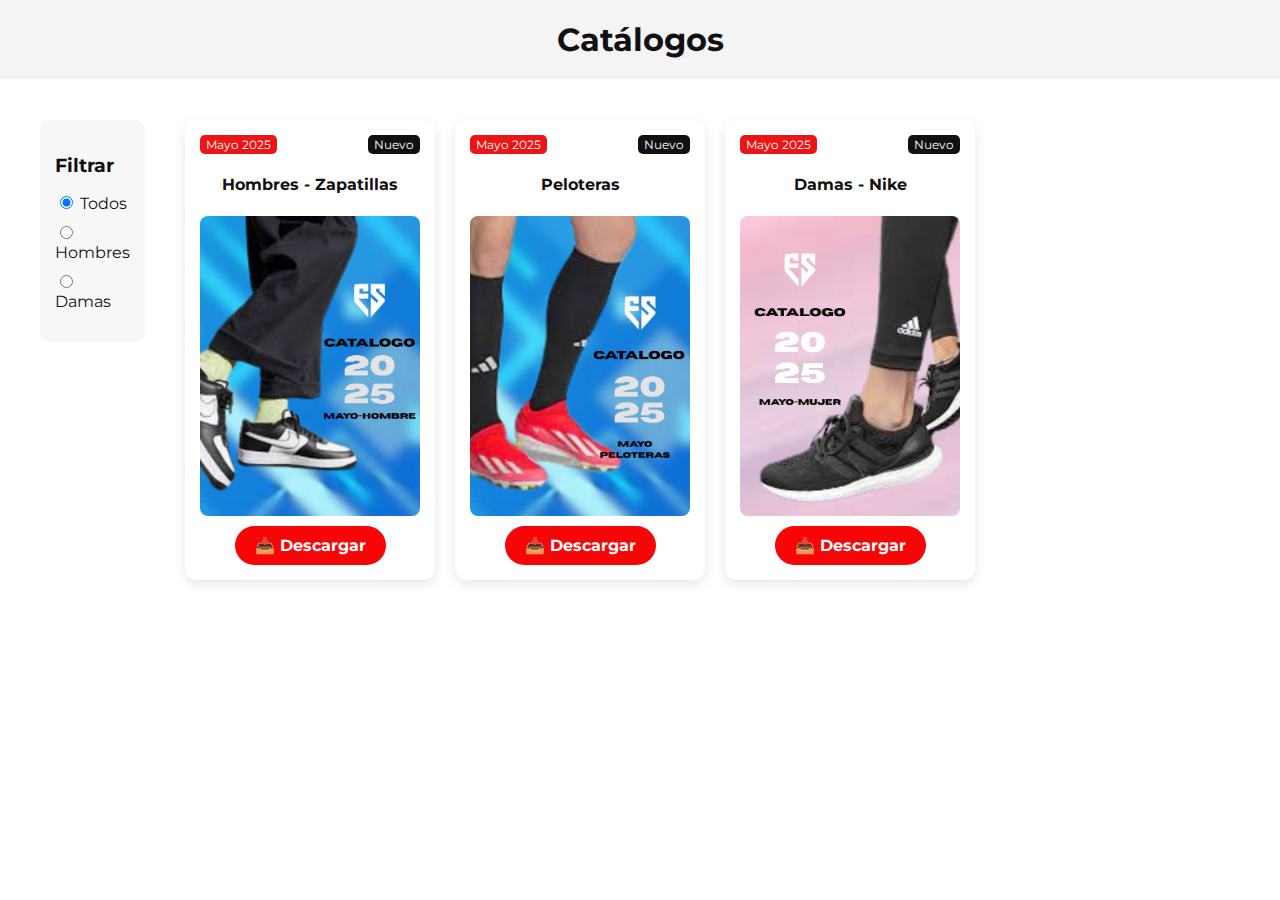
<file: catalogos.html>
<!DOCTYPE html>
<html lang="es">
<head>
    <meta charset="UTF-8">
    <meta name="viewport" content="width=device-width, initial-scale=1.0">
    <title>Catálogos</title>
    <link rel="stylesheet" href="css/estilos.css">
    <link rel="preconnect" href="https://fonts.googleapis.com">
    <link href="https://fonts.googleapis.com/css2?family=Montserrat:wght@400;700&display=swap" rel="stylesheet">
</head>
<body>

    <header class="main-header">
        <h1>Catálogos</h1>
    </header>

    <main class="catalogo-container">
        <aside class="filtros">
            <h3>Filtrar</h3>
            <ul>
                <li>
                    <label>
                        <input type="radio" name="filtro" value="todos" checked> Todos
                    </label>
                </li>
                <li>
                    <label>
                        <input type="radio" name="filtro" value="hombre"> Hombres
                    </label>
                </li>
                <li>
                    <label>
                        <input type="radio" name="filtro" value="mujer"> Damas
                    </label>
                </li>
            </ul>
        </aside>

        <section class="catalogos">
           
            <div class="tarjeta hombre">
                <div class="etiquetas">
                    <span class="mayo">Mayo 2025</span>
                    <span class="nuevo">Nuevo</span>
                </div>
                <h4>Hombres - Zapatillas</h4>
                <img src="images/1.png" alt="Catálogo Hombres">
                <a href="pdfs/ZAPATILLAS HOMBRE.pdf" download class="boton-descargar">📥 Descargar</a>
            </div>

            <div class="tarjeta hombre">
                <div class="etiquetas">
                    <span class="mayo">Mayo 2025</span>
                    <span class="nuevo">Nuevo</span>
                </div>
                <h4>Peloteras</h4>
                <img src="images/3.png" alt="Catálogo Hombres">
                <a href="pdfs/PELOTERAS.pdf" download class="boton-descargar">📥 Descargar</a>
            </div>

          
            <div class="tarjeta mujer">
                <div class="etiquetas">
                    <span class="mayo">Mayo 2025</span>
                    <span class="nuevo">Nuevo</span>
                </div>
                <h4>Damas - Nike</h4>
                <img src="images/2.png" alt="Catálogo Damas">
                <a href="pdfs/ZAPATILLAS MUJER.pdf" download class="boton-descargar">📥 Descargar</a>
            </div>

           
        </section>
    </main>

    <script>
        const filtros = document.querySelectorAll('input[name="filtro"]');
        const tarjetas = document.querySelectorAll('.tarjeta');

        filtros.forEach(filtro => {
            filtro.addEventListener('change', () => {
                const valor = filtro.value;

                tarjetas.forEach(tarjeta => {
                    if (valor === 'todos') {
                        tarjeta.style.display = 'block';
                    } else if (!tarjeta.classList.contains(valor)) {
                        tarjeta.style.display = 'none';
                    } else {
                        tarjeta.style.display = 'block';
                    }
                });
            });
        });
    </script>

</body>
</html>
</file>
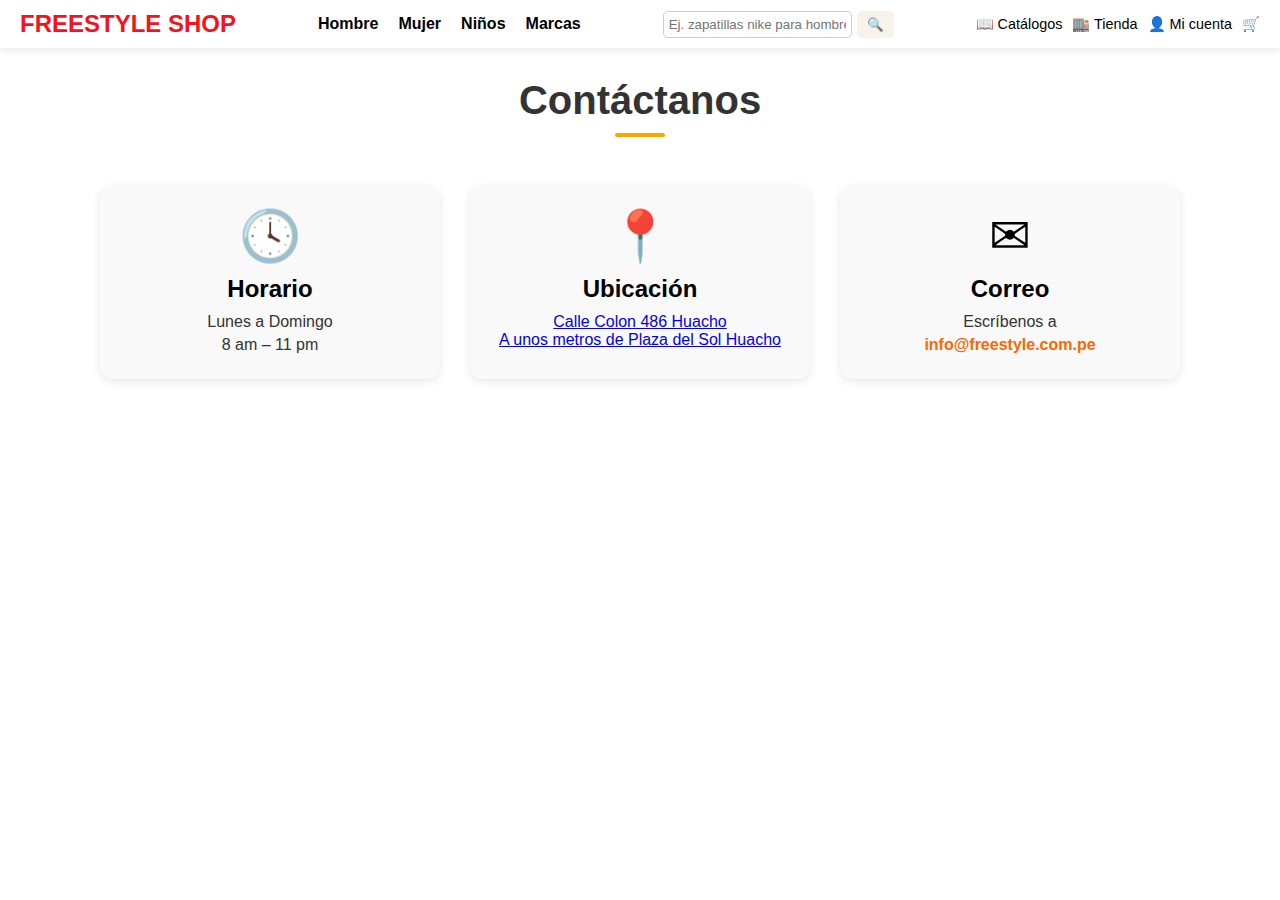
<file: contacto.html>
<!DOCTYPE html>
<html lang="es">
<head>
    <meta charset="UTF-8">
    <meta name="viewport" content="width=device-width, initial-scale=1.0">
    <title>Contáctanos</title>
    <link rel="stylesheet" href="css/estilocontacto.css">
</head>
<body>
    <nav class="navbar">
        <div class="logo">FREESTYLE SHOP</div>
        <ul class="menu">
            <li><a href="#">Hombre</a></li>
            <li><a href="#">Mujer</a></li>
            <li><a href="#">Niños</a></li>
            <li><a href="#">Marcas</a></li>
        </ul>
        <div class="buscar">
            <input type="text" placeholder="Ej. zapatillas nike para hombre">
            <button>🔍</button>
        </div>
        <div class="iconos">
            <a href="#">📖 Catálogos</a>
            <a href="#">🏬 Tienda</a>
            <a href="#">👤 Mi cuenta</a>
            <a href="#">🛒</a>
        </div>
    </nav>
    <header>
        <h1>Contáctanos</h1>
        <div class="divider"></div>
    </header>

    <section class="contacto">
        <div class="card">
            <div class="icono">&#128339;</div>
            <h2>Horario</h2>
            <p>Lunes a Domingo</p>
            <p>8 am – 11 pm</p>
        </div>
        <div class="card">
            <div class="icono">&#128205;</div>
            <h2>Ubicación</h2>
            <p><a href="https://www.google.com/maps/place/FREESTYLESHOP+PER%C3%9A/@-11.1083734,-77.6148265,17z/data=!3m1!4b1!4m6!3m5!1s0x9106df6c26aaed3b:0xc96e41c3cd814f6!8m2!3d-11.1083787!4d-77.6122516!16s%2Fg%2F11s18fd8lq?entry=ttu&g_ep=EgoyMDI1MDQyMy4wIKXMDSoJLDEwMjExNDU1SAFQAw%3D%3D"> Calle Colon 486 Huacho<br>
            A unos metros de Plaza del Sol Huacho</a><br>
            </p>
        </div>
        <div class="card">
            <div class="icono">&#9993;</div>
            <h2>Correo</h2>
            <p>Escríbenos a</p>
            <p class="correo">info@freestyle.com.pe</p>
        </div>
    </section>
</body>
</html>
</file>
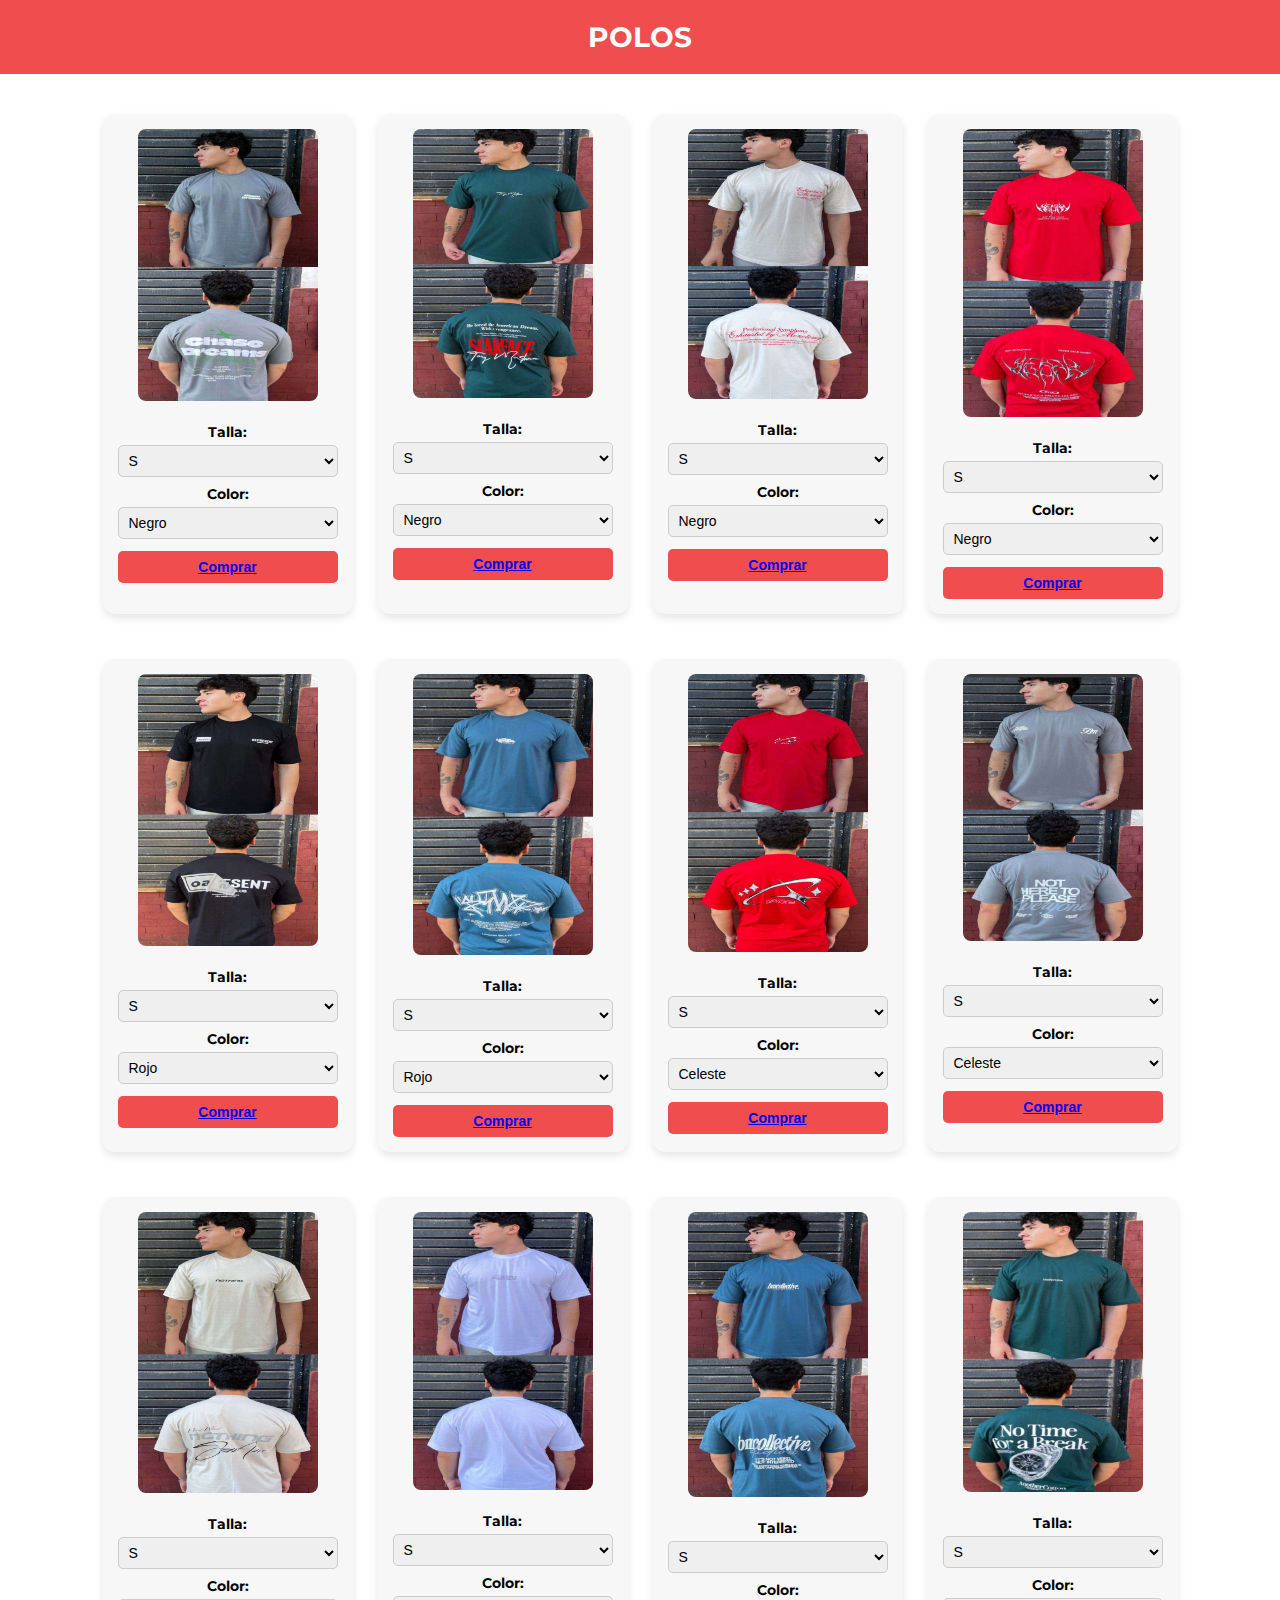
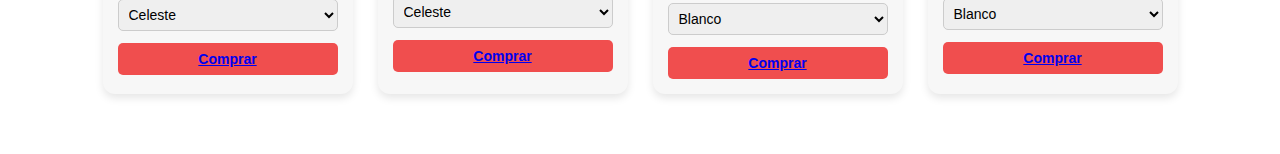
<file: polos.html>
<!DOCTYPE html>
<html lang="es">
<head>
  <meta charset="UTF-8">
  <meta name="viewport" content="width=device-width, initial-scale=1.0">
  <title>Polos - Freestyle Shop</title>
  <link href="https://fonts.googleapis.com/css2?family=Montserrat:wght@400;700&display=swap" rel="stylesheet">
  <style>
   body {
  font-family: 'Montserrat', sans-serif;
  background-color: #fff;
  margin: 0;
  padding: 0;
}

.barra-superior {
  background-color: #f04e4e;
  color: white;
  text-align: center;
  padding: 20px;
  font-size: 28px;
  font-weight: bold;
}
.contenedor-productos{
  display: flex;
  flex-wrap: wrap;
  justify-content: center;
  gap: 25px;
  padding: 40px;
}

.producto {
  background-color: #f7f7f7;
  padding: 15px;
  border-radius: 12px;
  box-shadow: 0 4px 8px rgba(0,0,0,0.1);
  text-align: center;
  width: 220px; 
  margin-bottom: 20px;
}

.producto img {
  width: 100%;
  max-width: 180px;
  height: auto;
  border-radius: 8px;
  margin-bottom: 10px;
}

.producto label {
  display: block;
  font-weight: bold;
  font-size: 14px;
  margin-top: 8px;
}

.producto select {
  width: 100%;
  padding: 6px;
  margin-top: 4px;
  border-radius: 5px;
  border: 1px solid #ccc;
  font-size: 14px;
}

.producto button {
  margin-top: 12px;
  padding: 8px;
  width: 100%;
  background-color: #f04e4e;
  color: white;
  border: none;
  border-radius: 5px;
  cursor: pointer;
  font-weight: bold;
  font-size: 14px;
  transition: background 0.3s;
}

.producto button:hover {
  background-color: #d93e3e;
}

  </style>
</head>
<body>

    <div class="barra-superior">POLOS</div>
  
    <div class="contenedor-productos">
  
      <div class="producto">
        <img class="producto-img" src="images/polos1.jpeg" alt="Polo 1">
  
        <div class="producto-info">
          <label for="talla1">Talla:</label>
          <select id="talla1" name="talla">
            <option value="S">S</option>
            <option value="M">M</option>
            <option value="L">L</option>
          </select>
  
          <label for="color1">Color:</label>
          <select id="color1" name="color">
            <option value="Negro">Negro</option>
            <option value="Blanco">Blanco</option>
            <option value="Rojo">Rojo</option>
            <option value="Celeste">Celeste</option>
            <option value="Arena">Arena</option>
            <option value="Verde">Verde</option>
            <option value="Azul">Azul</option>
          </select>
  
          <button><a href="https://wa.me/51913506539?text=Hola,%20estoy%20interesado%20en%20las%20Zapatillas%20Nike%20Air" 
           >Comprar</a></button>
        </div>
      </div>
    

      <div class="producto">
        <img class="producto-img" src="images/pol4.png" alt="Polo 1">
    
        <div class="producto-info">
          <label for="talla1">Talla:</label>
          <select id="talla1" name="talla">
            <option value="S">S</option>
            <option value="M">M</option>
            <option value="L">L</option>
          </select>
    
          <label for="color1">Color:</label>
          <select id="color1" name="color">
            <option value="Negro">Negro</option>
            <option value="Blanco">Blanco</option>
            <option value="Celeste">Celeste</option>
            <option value="Rojo">Rojo</option>
            <option value="Arena">Arena</option>
            <option value="Plomo">Plomo</option>
            <option value="Azul">Azul</option>
          </select>
    
          <button><a href="https://wa.me/51913506539?text=Hola,%20estoy%20interesado%20en%20las%20Zapatillas%20Nike%20Air" 
            >Comprar</a></button>
        </div>
      </div>


      <div class="producto">
        <img class="producto-img" src="images/pol3.png" alt="Polo 1">
    
        <div class="producto-info">
          <label for="talla1">Talla:</label>
          <select id="talla1" name="talla">
            <option value="S">S</option>
            <option value="M">M</option>
            <option value="L">L</option>
          </select>
    
          <label for="color1">Color:</label>
          <select id="color1" name="color">
            <option value="Negro">Negro</option>
            <option value="Blanco">Blanco</option>
            <option value="Rojo">Rojo</option>
            <option value="Azul">Azul</option>
            <option value="Celeste">Celeste</option>
            <option value="Verde">Verde</option>
            <option value="Plomo">Plomo</option>
          </select>
    
          <button><a href="https://wa.me/51913506539?text=Hola,%20estoy%20interesado%20en%20las%20Zapatillas%20Nike%20Air" 
            >Comprar</a></button>
        </div>
      </div>


      <div class="producto">
        <img class="producto-img" src="images/pol5.png" alt="Polo 1">
    
        <div class="producto-info">
          <label for="talla1">Talla:</label>
          <select id="talla1" name="talla">
            <option value="S">S</option>
            <option value="M">M</option>
            <option value="L">L</option> 
          </select>
    
          <label for="color1">Color:</label>
          <select id="color1" name="color">
            <option value="Negro">Negro</option>
            <option value="Blanco">Blanco</option>
            <option value="Verde">Verde</option>
            <option value="Celeste">Celeste</option>
            <option value="Celeste">Arena</option>
            <option value="Celeste">Plomo</option>
            <option value="Celeste">Azul</option>
          </select>
    
          <button><a href="https://wa.me/51913506539?text=Hola,%20estoy%20interesado%20en%20las%20Zapatillas%20Nike%20Air" 
            >Comprar</a></button>
        </div>
      </div>


      <div class="producto">
        <img class="producto-img" src="images/pol6.png" alt="Polo 1">
    
        <div class="producto-info">
          <label for="talla1">Talla:</label>
          <select id="talla1" name="talla">
            <option value="S">S</option>
            <option value="M">M</option>
            <option value="L">L</option>
          </select>
    
          <label for="color1">Color:</label>
          <select id="color1" name="color">
            <option value="Rojo">Rojo</option>
            <option value="Blanco">Blanco</option>
            <option value="Verde">Verde</option>
            <option value="Celeste">Celeste</option>
            <option value="Celeste">Arena</option>
            <option value="Celeste">Plomo</option>
            <option value="Celeste">Azul</option>
          </select>
    
          <button><a href="https://wa.me/51913506539?text=Hola,%20estoy%20interesado%20en%20las%20Zapatillas%20Nike%20Air" 
            >Comprar</a></button>
        </div>
      </div>


      <div class="producto">
        <img class="producto-img" src="images/pol7.png" alt="Polo 1">
    
        <div class="producto-info">
          <label for="talla1">Talla:</label>
          <select id="talla1" name="talla">
            <option value="S">S</option>
            <option value="M">M</option>
            <option value="L">L</option>
          </select>
    
          <label for="color1">Color:</label>
          <select id="color1" name="color">
            <option value="Rojo">Rojo</option>
            <option value="Blanco">Blanco</option>
            <option value="Verde">Verde</option>
            <option value="Negro">Negro</option>
            <option value="Arena">Arena</option>
            <option value="Plomo">Plomo</option>
            <option value="Azul">Azul</option>
          </select>
    
          <button><a href="https://wa.me/51913506539?text=Hola,%20estoy%20interesado%20en%20las%20Zapatillas%20Nike%20Air" 
            >Comprar</a></button>
        </div>
      </div>


      <div class="producto">
        <img class="producto-img" src="images/pol8.png" alt="Polo 1">
    
        <div class="producto-info">
          <label for="talla1">Talla:</label>
          <select id="talla1" name="talla">
            <option value="S">S</option>
            <option value="M">M</option>
            <option value="L">L</option>
          </select>
    
          <label for="color1">Color:</label>
          <select id="color1" name="color">
            <option value="Celeste">Celeste</option>
            <option value="Blanco">Blanco</option>
            <option value="Verde">Verde</option>
            <option value="Negro">Negro</option>
            <option value="Arena">Arena</option>
            <option value="Plomo">Plomo</option>
            <option value="Azul">Azul</option>
          </select>
    
          <button><a href="https://wa.me/51913506539?text=Hola,%20estoy%20interesado%20en%20las%20Zapatillas%20Nike%20Air" 
            >Comprar</a></button>
        </div>
      </div>


      <div class="producto">
        <img class="producto-img" src="images/pol9.png" alt="Polo 1">
    
        <div class="producto-info">
          <label for="talla1">Talla:</label>
          <select id="talla1" name="talla">
            <option value="S">S</option>
            <option value="M">M</option>
            <option value="L">L</option>
          </select>
    
          <label for="color1">Color:</label>
          <select id="color1" name="color">
            <option value="Celeste">Celeste</option>
            <option value="Blanco">Blanco</option>
            <option value="Verde">Verde</option>
            <option value="Negro">Negro</option>
            <option value="Arena">Arena</option>
            <option value="Rojo">Rojo</option>
            <option value="Azul">Azul</option>
          </select>
    
          <button><a href="https://wa.me/51913506539?text=Hola,%20estoy%20interesado%20en%20las%20Zapatillas%20Nike%20Air" 
            >Comprar</a></button>
        </div>
      </div>

      <div class="producto">
        <img class="producto-img" src="images/pol10.png" alt="Polo 1">
    
        <div class="producto-info">
          <label for="talla1">Talla:</label>
          <select id="talla1" name="talla">
            <option value="S">S</option>
            <option value="M">M</option>
            <option value="L">L</option>
          </select>
    
          <label for="color1">Color:</label>
          <select id="color1" name="color">
            <option value="Celeste">Celeste</option>
            <option value="Blanco">Blanco</option>
            <option value="Verde">Verde</option>
            <option value="Negro">Negro</option>
            <option value="Plomo">Plomo</option>
            <option value="Rojo">Rojo</option>
            <option value="Azul">Azul</option>
          </select>
    
          <button><a href="https://wa.me/51913506539?text=Hola,%20estoy%20interesado%20en%20las%20Zapatillas%20Nike%20Air" 
            >Comprar</a></button>
        </div>
      </div>

      <div class="producto">
        <img class="producto-img" src="images/pol11.png" alt="Polo 1">
    
        <div class="producto-info">
          <label for="talla1">Talla:</label>
          <select id="talla1" name="talla">
            <option value="S">S</option>
            <option value="M">M</option>
            <option value="L">L</option>
          </select>
    
          <label for="color1">Color:</label>
          <select id="color1" name="color">
            <option value="Celeste">Celeste</option>
            <option value="Arena">Arena</option>
            <option value="Verde">Verde</option>
            <option value="Negro">Negro</option>
            <option value="Plomo">Plomo</option>
            <option value="Rojo">Rojo</option>
            <option value="Azul">Azul</option>
          </select>
    
          <button><a href="https://wa.me/51913506539?text=Hola,%20estoy%20interesado%20en%20las%20Zapatillas%20Nike%20Air" 
            >Comprar</a></button>
        </div>
      </div>


      <div class="producto">
        <img class="producto-img" src="images/pol12.png" alt="Polo 1">
    
        <div class="producto-info">
          <label for="talla1">Talla:</label>
          <select id="talla1" name="talla">
            <option value="S">S</option>
            <option value="M">M</option>
            <option value="L">L</option>
          </select>
    
          <label for="color1">Color:</label>
          <select id="color1" name="color">
            <option value="Blanco">Blanco</option>
            <option value="Arena">Arena</option>
            <option value="Verde">Verde</option>
            <option value="Negro">Negro</option>
            <option value="Plomo">Plomo</option>
            <option value="Rojo">Rojo</option>
            <option value="Azul">Azul</option>
          </select>
    
          <button><a href="https://wa.me/51913506539?text=Hola,%20estoy%20interesado%20en%20las%20Zapatillas%20Nike%20Air" 
            >Comprar</a></button>
        </div>
      </div>
      <!-- Repite el mismo patrón para los otros productos -->
      <div class="producto">
        <img class="producto-img" src="images/polos2.jpeg" alt="Polo 1">
    
        <div class="producto-info">
          <label for="talla1">Talla:</label>
          <select id="talla1" name="talla">
            <option value="S">S</option>
            <option value="M">M</option>
            <option value="L">L</option>
          </select>
    
          <label for="color1">Color:</label>
          <select id="color1" name="color">
            <option value="Blanco">Blanco</option>
            <option value="Arena">Arena</option>
            <option value="Verde">Celeste</option>
            <option value="Negro">Negro</option>
            <option value="Plomo">Plomo</option>
            <option value="Rojo">Rojo</option>
            <option value="Azul">Azul</option>
          </select>
    
          <button><a href="https://wa.me/51913506539?text=Hola,%20estoy%20interesado%20en%20las%20Zapatillas%20Nike%20Air" 
            >Comprar</a></button>
        </div>
      </div>
</file>
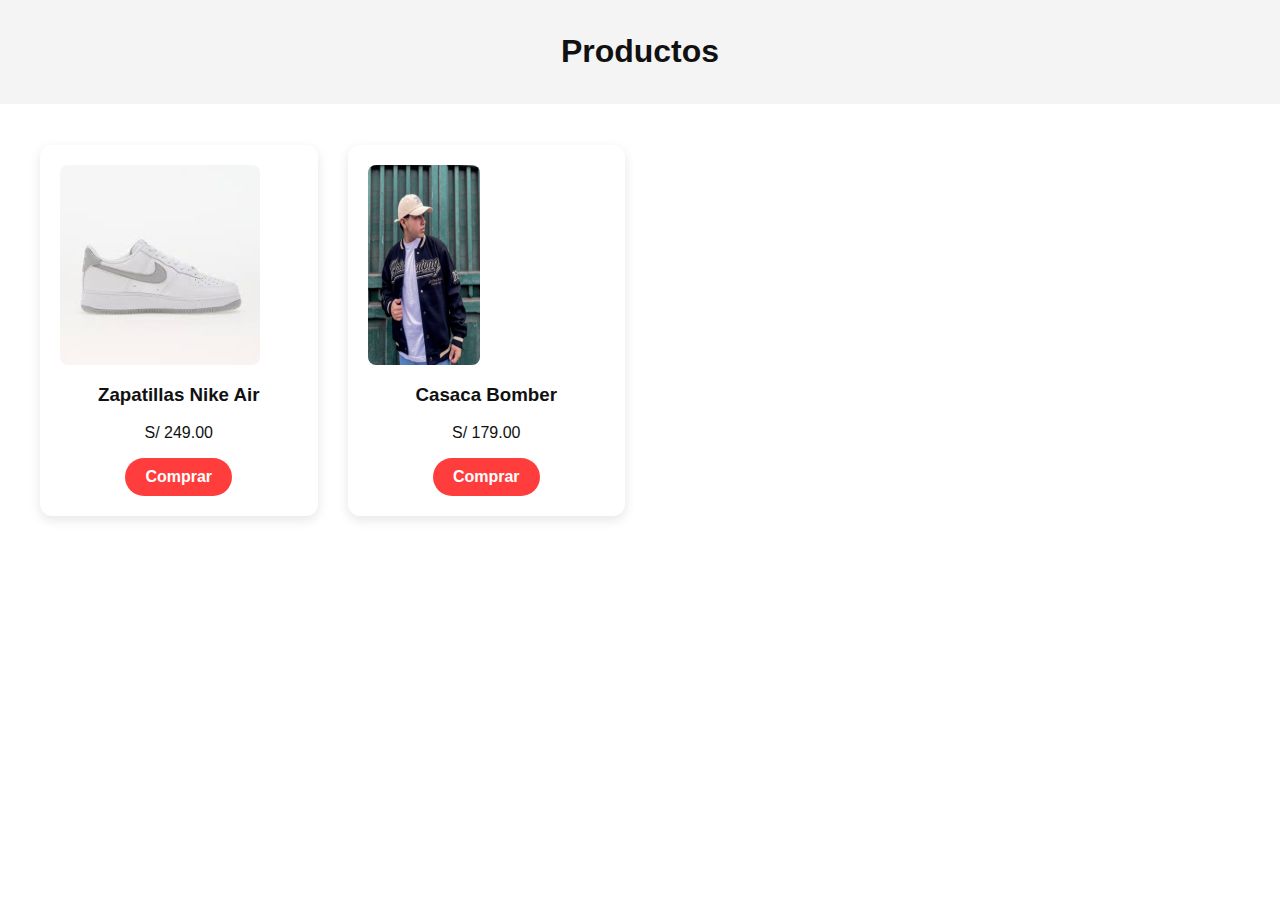
<file: productos.html>
<!DOCTYPE html>
<html lang="es">
<head>
  <meta charset="UTF-8">
  <title>Productos</title>
  <link rel="stylesheet" href="css/productos.css">
</head>
<body>

  <header class="productos-header">
    <h1>Productos</h1>
  </header>

  <main class="productos-container">
    <div class="producto">
      <img src="images/ima1.jpg" alt="Producto 1">
      <h3>Zapatillas Nike Air</h3>
      <p>S/ 249.00</p>
      <a href="https://wa.me/51913506539?text=Hola,%20estoy%20interesado%20en%20las%20Zapatillas%20Nike%20Air" 
      target="_blank" class="boton-comprar">Comprar</a>
    </div>
    
    <div class="producto">
      <img src="images/ima2.png" alt="Producto 2">
      <h3>Casaca Bomber</h3>
      <p>S/ 179.00</p>
      <a href="https://wa.me/51913506539?text=Hola,%20estoy%20interesado%20en%20las%20Zapatillas%20Nike%20Air" 
      target="_blank" class="boton-comprar">Comprar</a>
    </div>

    <!-- Más productos aquí -->

  </main>

</body>
</html>
</file>
<file: css/estilos.css>
body {
    font-family: 'Montserrat', sans-serif;
    margin: 0;
    padding: 0;
    background-color: #ffffff;
    color: #111;
}

.main-header {
    text-align: center;
    margin-bottom: 1px;
    padding: 0;
    width: 100%;
    margin: 0;
}
.main-header h1 {
    margin: 0;
    border-bottom: 1px solid #ffffffb8;
    background-color: #f4f4f4;
    padding: 20px;
}

.catalogo-container {
    display: flex;
    gap: 40px;
    align-items: flex-start;
    padding: 40px;
}

.filtros {
    flex: 1;
    max-width: 200px;
    background-color: #f7f7f7;
    padding: 15px;
    border-radius: 10px;
}

.filtros h3 {
    margin-bottom: 10px;
}

.filtros ul {
    list-style: none;
    padding: 0;
}

.filtros li {
    margin-bottom: 10px;
}

.catalogos {
    flex: 4;
    display: grid;
    grid-template-columns: repeat(auto-fill, minmax(250px, 1fr));
    gap: 20px;
    max-width: 100% !important;
}
.catalogos img{
    display: block;
    width: 100%;
    height: 300px;
    object-fit: cover;
    object-position: top;
    margin: 40px 0;
}

.tarjeta {
    background: #fff;
    border-radius: 12px;
    box-shadow: 0 4px 12px rgba(0,0,0,0.1);
    padding: 15px;
    text-align: center;
}

.tarjeta img {
    max-width: 100%;
    border-radius: 8px;
    margin: 10px 0;
}

.boton-descargar {
    display: inline-block;
    background-color: rgb(246, 6, 6);
    color: #fff;
    padding: 10px 20px;
    border-radius: 20px;
    text-decoration: none;
    font-weight: bold;
    transition: 0.3s;
}

.boton-descargar:hover {
    background-color: rgb(235, 88, 88);
}

.etiquetas {
    display: flex;
    justify-content: space-between;
    font-size: 12px;
    margin-bottom: 5px;
}

.nuevo {
    background-color: #111;
    color: #fff;
    padding: 2px 6px;
    border-radius: 5px;
}
.mayo{
    background-color: #eb1515;
    color: #fff;
    padding: 2px 6px;
    border-radius: 5px;
}
</file>
<file: css/estilocontacto.css>
body {
    font-family: 'Arial', sans-serif;
    margin: 0;
    padding: 0;
    background-color: #ffffff;
    color: #333;
}

/* --- NAVBAR --- */
.navbar {
    display: flex;
    align-items: center;
    justify-content: space-between;
    background-color: white;
    padding: 10px 20px;
    box-shadow: 0 2px 8px rgba(0,0,0,0.1);
    position: sticky;
    top: 0;
    z-index: 100;
}

.logo {
    font-weight: bold;
    font-size: 1.5rem;
    color: #f6121a;
}

.menu {
    list-style: none;
    display: flex;
    gap: 20px;
    margin: 0;
    padding: 0;
}

.menu li a {
    text-decoration: none;
    color: black;
    font-weight: bold;
}

.buscar {
    display: flex;
    align-items: center;
    gap: 5px;
}

.buscar input {
    padding: 5px;
    border: 1px solid #ccc;
    border-radius: 5px;
}

.buscar button {
    background-color: rgb(247, 243, 235);
    border: none;
    padding: 6px 10px;
    border-radius: 5px;
    cursor: pointer;
}

.iconos {
    display: flex;
    gap: 10px;
    font-size: 0.9rem;
}

.iconos a {
    text-decoration: none;
    color: black;
}

/* --- HEADER PRINCIPAL --- */
header {
    text-align: center;
    padding: 30px 0 10px;
}

header h1 {
    font-size: 2.5rem;
    margin: 0;
}

.divider {
    width: 50px;
    height: 4px;
    background-color: orange;
    margin: 10px auto 20px;
    border-radius: 2px;
}

/* --- SECCIÓN CONTACTO --- */
.contacto {
    display: flex;
    justify-content: center;
    flex-wrap: wrap;
    gap: 30px;
    padding: 20px;
}

.card {
    background: #f9f9f9;
    border-radius: 12px;
    box-shadow: 0 2px 10px rgba(0,0,0,0.1);
    width: 300px;
    text-align: center;
    padding: 20px;
}

.icono {
    font-size: 50px;
    color: black;
    margin-bottom: 10px;
}

.card h2 {
    margin: 10px 0;
    font-size: 1.5rem;
    color: #000;
}

.card p {
    margin: 5px 0;
    font-size: 1rem;
}

.correo {
    color: #ff6600;
    font-weight: bold;
}
</file>
<file: css/productos.css>
body {
    font-family: 'Montserrat', sans-serif;
    margin: 0;
    background-color: #fff;
    color: #111;
  }
  
  .productos-header {
    padding: 12px;
    text-align: center;
    background-color: #f4f4f4;
    border-bottom: 1px solid #ffffff;
  }
  
  .productos-container {
    display: grid;
    grid-template-columns: repeat(auto-fill, minmax(220px, 1fr));
    gap: 30px;
    padding: 40px;
  }
  
  .producto {
    background-color: #fff;
    border-radius: 12px;
    box-shadow: 0 4px 12px rgba(0,0,0,0.1);
    padding: 20px;
    text-align: center;
    transition: transform 0.2s ease;
  }
  
  .producto:hover {
    transform: scale(1.02);
  }
  
  .producto img {
    max-width: 100%;
    max-height: 200px;
    object-fit: contain;
    margin-bottom: 0 auto 15px;
    border-radius: 8px;
    display: block;
    
  }
  
  .boton-comprar {
    display: inline-block;
    background-color: #ff3d3d;
    color: #fff;
    padding: 10px 20px;
    border-radius: 25px;
    text-decoration: none;
    font-weight: bold;
    transition: background-color 0.3s;
  }
  
  .boton-comprar:hover {
    background-color: #e60000;
  }
</file>
